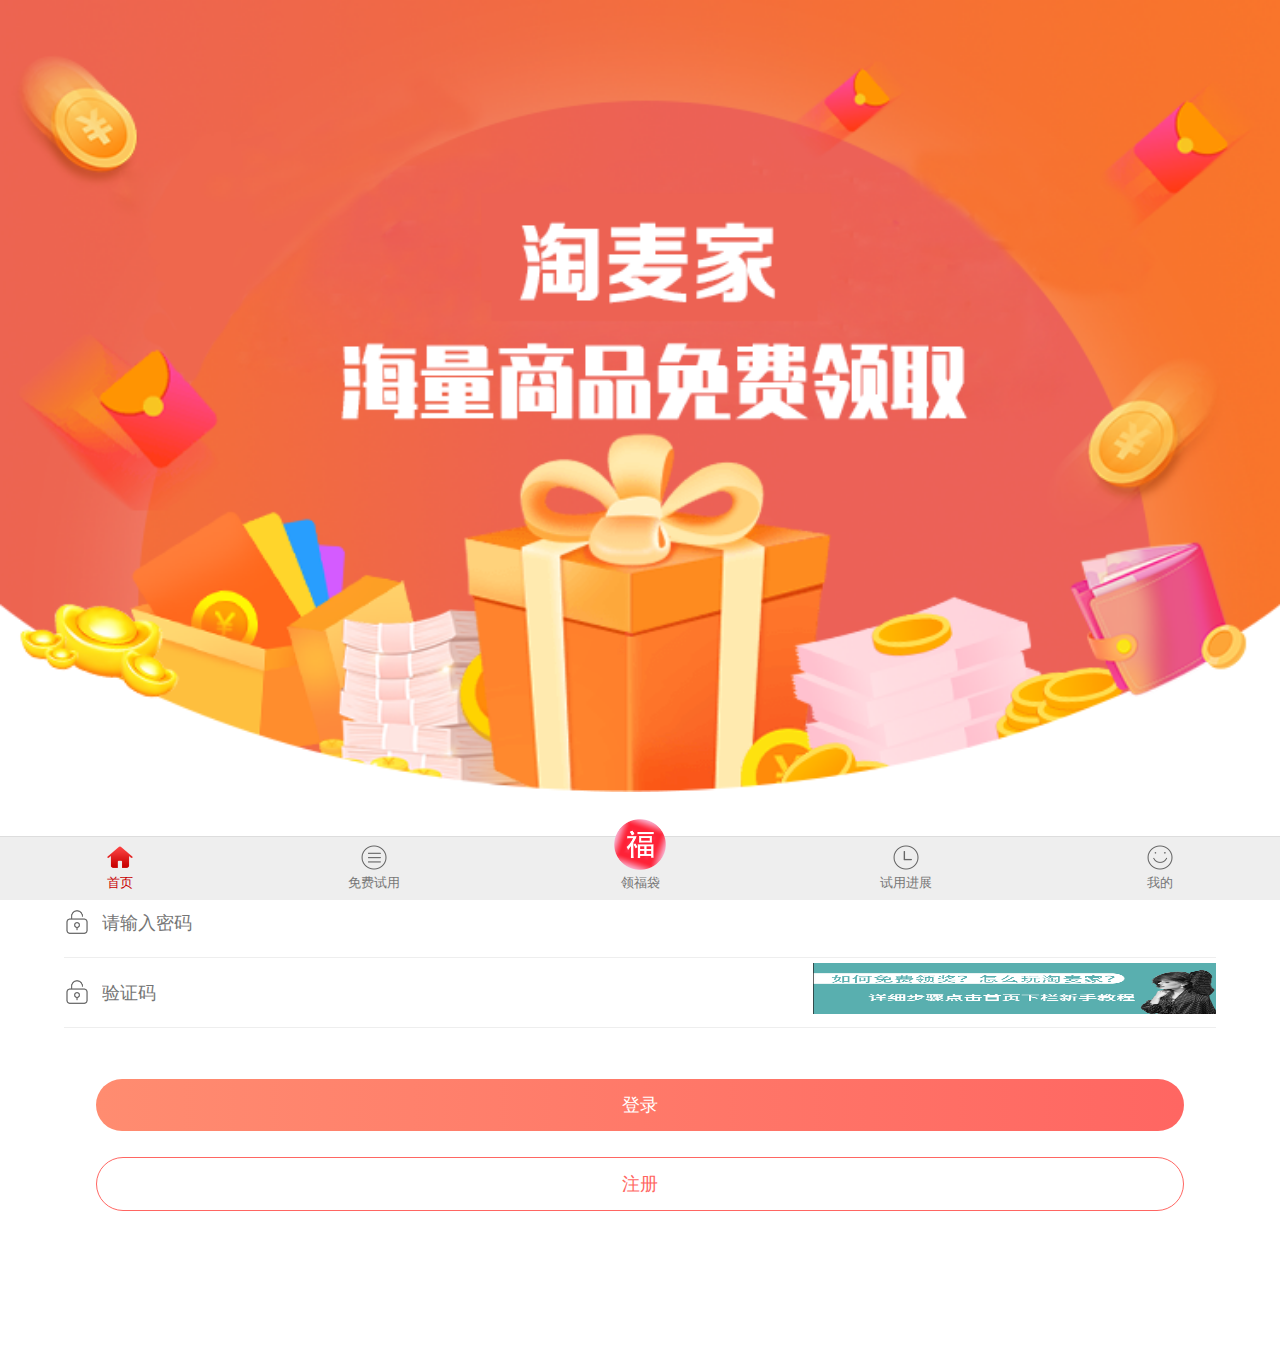
<file: login.html>
<!DOCTYPE html>
<html>

	<head>
		<meta charset="utf-8">
		<meta http-equiv="Access-Control-Allow-Origin" content="*">
		<meta name="viewport"
			content="width=device-width,user-scalable=no,initial-scale=1,maximum-scale=1,minimum-scale=1,viewport-fit=cover">
		<meta name="format-detection" content="telephone=yes">
		<meta name="apple-mobile-web-app-capable" content="yes">
		<meta name="apple-mobile-web-app-status-bar-style" content="black-translucent">
		<meta http-equiv="Page-Enter" content="revealTrans(Duration=5.0,Transition=n)">
		<meta name="Keywords" content="淘麦家,免费领取试用产品,免费试用网,淘宝免费试用">
		<meta name="description" content="淘麦家是一家中立的免费试用网站，实时推送各种优质免费试用产品，展示用户真实淘宝试用体验，
		淘麦家作为一家优秀的试客联盟，秉承做第一试用网的宗旨，不仅为电商商家提供精准的产品推广服务，更为众多试客用户提供数万件高单价免费试用产品。">
		<title>淘麦家 - 免费试用网平台,10万网民认可的老牌试客联盟,每天免费领取试用商品！</title>
		<link rel="stylesheet" type="text/css" href="css/app.css" />
		<title></title>
	</head>
	<body style="background: #fff;">
		<div class="login">
			<div class="l-banner">
				<img src="img/lbaner.png">
			</div>

			<div class="login-form">
				<form action="#" method="post" class="">
					<div class="form-control">
						<label class="f-icon-user"></label>
						<input type="text" placeholder="用户名/手机号" value="" />
					</div>

					<div class="form-control">
						<label class="f-icon-pass"></label>
						<input type="password" placeholder="请输入密码" value="" />
					</div>

					<div class="form-control yzm">
						<label class="f-icon-pass"></label>
						<input type="text" placeholder="验证码" value="" />
						<div class="yzm-blk">
							<img src="./img/banner2.png">
						</div>
					</div>


					<button class="login-btn" type="button">登录</button>
					<button class="res-btn " type="button" onclick="javascript:window.location.href='res.html';">注册</button>
				</form>
			</div>
		</div>
		<div style="height: 3rem;"></div>
		<ul data-v-58f92da8="" data-v-38c7714b="" class="footer-new">
			<li data-v-58f92da8="" class="itemClass" id="homelink"><img data-v-58f92da8=""
					src="[data-uri]"
					alt="">
				<div data-v-58f92da8="">首页</div>
			</li>
			<li data-v-58f92da8="" class="js-link"><img data-v-58f92da8=""
					src="[data-uri]"
					alt="">
				<div data-v-58f92da8="">免费试用</div>
			</li>
			<li data-v-58f92da8="" class="centerBar js-link"><img data-v-58f92da8="" src="img/footerc1.38adcfc.png"
					alt="">
				<div data-v-58f92da8="">领福袋</div>
			</li>
			<li data-v-58f92da8="" class="js-link"><img data-v-58f92da8=""
					src="[data-uri]"
					alt="">
				<div data-v-58f92da8="">试用进展</div>
			</li>
			<li data-v-58f92da8="" class="js-link"><img data-v-58f92da8=""
					src="[data-uri]"
					alt="">
				<div data-v-58f92da8="">我的</div>
			</li>
		</ul>
	</body>
	<script src="js/jquery.min.js" type="text/javascript" charset="utf-8"></script>
	<script src="js/comm.js" type="text/javascript" charset="utf-8"></script>
</html>
</file>
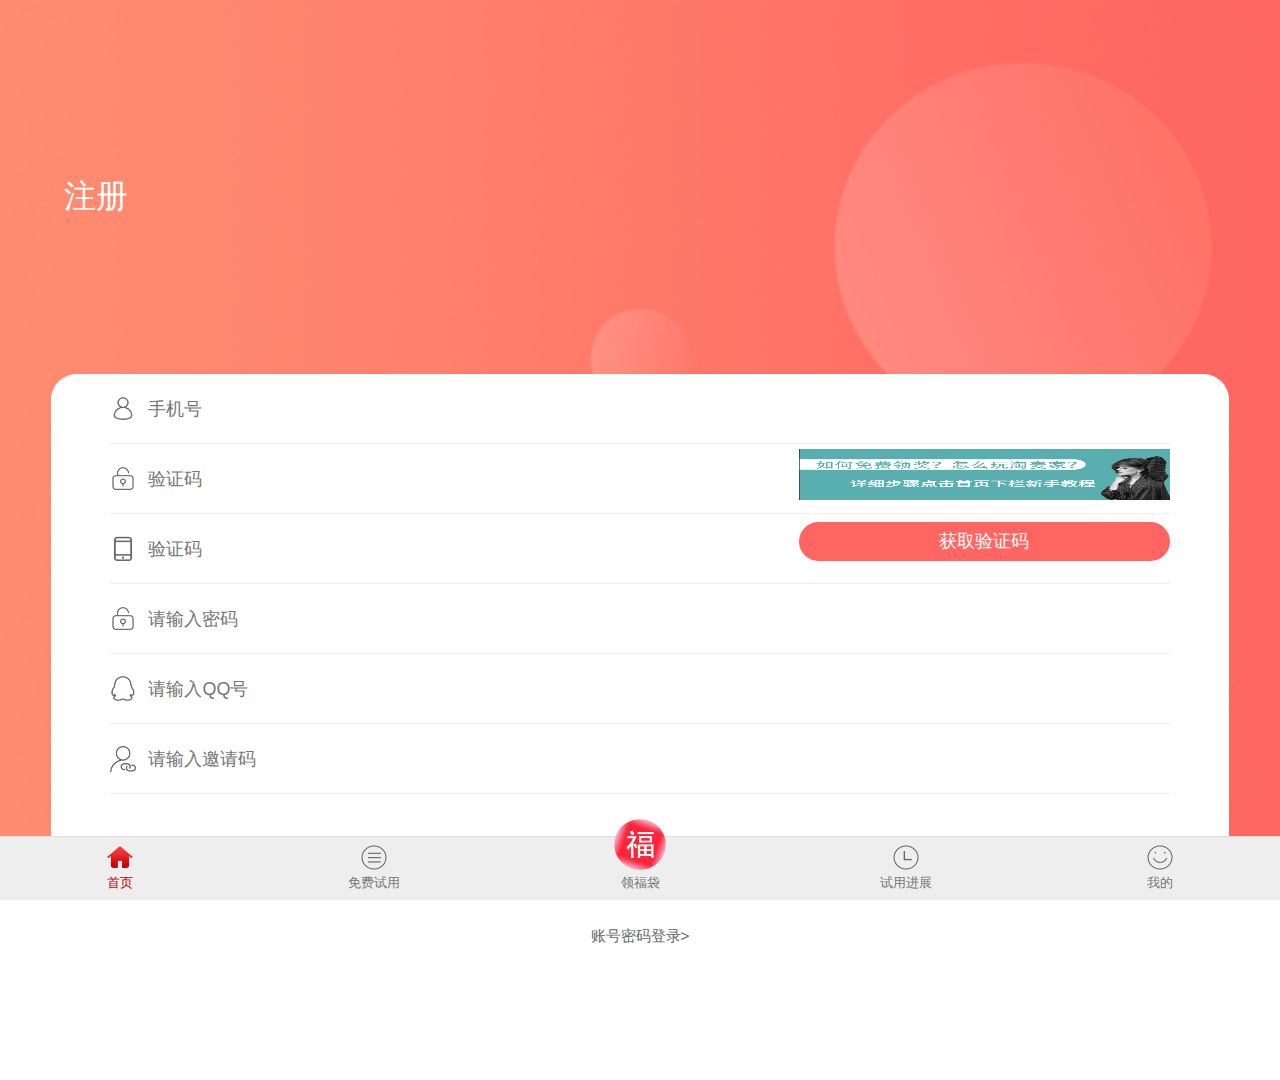
<file: res.html>
<!DOCTYPE html>
<html>
	<head>
		<meta charset="utf-8">
		<meta http-equiv="Access-Control-Allow-Origin" content="*">
		<meta name="viewport"
			content="width=device-width,user-scalable=no,initial-scale=1,maximum-scale=1,minimum-scale=1,viewport-fit=cover">
		<meta name="format-detection" content="telephone=yes">
		<meta name="apple-mobile-web-app-capable" content="yes">
		<meta name="apple-mobile-web-app-status-bar-style" content="black-translucent">
		<meta http-equiv="Page-Enter" content="revealTrans(Duration=5.0,Transition=n)">
		<meta name="Keywords" content="淘麦家,免费领取试用产品,免费试用网,淘宝免费试用">
		<meta name="description" content="淘麦家是一家中立的免费试用网站，实时推送各种优质免费试用产品，展示用户真实淘宝试用体验，
		淘麦家作为一家优秀的试客联盟，秉承做第一试用网的宗旨，不仅为电商商家提供精准的产品推广服务，更为众多试客用户提供数万件高单价免费试用产品。">
		<title>淘麦家 - 免费试用网平台,10万网民认可的老牌试客联盟,每天免费领取试用商品！</title>
		<link rel="stylesheet" type="text/css" href="css/app.css" />
		<title></title>
	</head>

	<body style="background: #fff;">
		<div class="res">
			<div class="l-banner">
				<img src="img/rbaner.png">
				<h1>注册</h1>
			</div>

			<div class="login-form">
				<form action="#" method="post" class="">
					<div class="form-control">
						<label class="f-icon-user"></label>
						<input type="text" placeholder="手机号" value="" />
					</div>
					<div class="form-control yzm">
						<label class="f-icon-pass"></label>
						<input type="text" placeholder="验证码" value="" />
						<div class="yzm-blk">
							<img src="./img/banner2.png">
						</div>
					</div>

					<div class="form-control yzm">
						<label class="f-icon-tel"></label>
						<input type="text" placeholder="验证码" value="" />
						<div class="yzm-blk">
							<button type="button" id="sendSMS">获取验证码</button>
						</div>
					</div>
					<div class="form-control">
						<label class="f-icon-pass"></label>
						<input type="password" placeholder="请输入密码" value="" />
					</div>
					<div class="form-control">
						<label class="f-icon-qq"></label>
						<input type="text" placeholder="请输入QQ号" value="" />
					</div>
					<div class="form-control">
						<label class="f-icon-yaoqing"></label>
						<input type="text" placeholder="请输入邀请码" value="" />
					</div>


					<button class="login-btn" type="button">立即注册</button>
					<a href="login.html" class="zhmmdl2">账号密码登录&gt;</a>
				</form>
			</div>
		</div>
		<div style="height: 3rem;"></div>
		<ul data-v-58f92da8="" data-v-38c7714b="" class="footer-new">
			<li data-v-58f92da8="" class="itemClass" id="homelink"><img data-v-58f92da8=""
					src="[data-uri]"
					alt="">
				<div data-v-58f92da8="">首页</div>
			</li>
			<li data-v-58f92da8="" class="js-link"><img data-v-58f92da8=""
					src="[data-uri]"
					alt="">
				<div data-v-58f92da8="">免费试用</div>
			</li>
			<li data-v-58f92da8="" class="centerBar js-link"><img data-v-58f92da8="" src="img/footerc1.38adcfc.png"
					alt="">
				<div data-v-58f92da8="">领福袋</div>
			</li>
			<li data-v-58f92da8="" class="js-link"><img data-v-58f92da8=""
					src="[data-uri]"
					alt="">
				<div data-v-58f92da8="">试用进展</div>
			</li>
			<li data-v-58f92da8="" class="js-link"><img data-v-58f92da8=""
					src="[data-uri]"
					alt="">
				<div data-v-58f92da8="">我的</div>
			</li>
		</ul>

		<script src="js/jquery.min.js" type="text/javascript" charset="utf-8"></script>
		<script src="js/comm.js" type="text/javascript" charset="utf-8"></script>
		<script type="text/javascript">
			$(function() {
				//验证码
				var wait = 10;
				$("#sendSMS").on('click', function() {
					time();

					function time() {
						var btn = $("#sendSMS");
						if (wait == 0) {
							btn.removeAttr("disabled");
							btn.text("重发验证码");
							wait = 10;
						} else {
							btn.attr("disabled", "disabled");
							btn.text(wait + "s后重试");
							wait--;
							setTimeout(function() {
								time()
							}, 1000)
						}
					}
				});
			})
		</script>
	</body>
</html>
</file>
